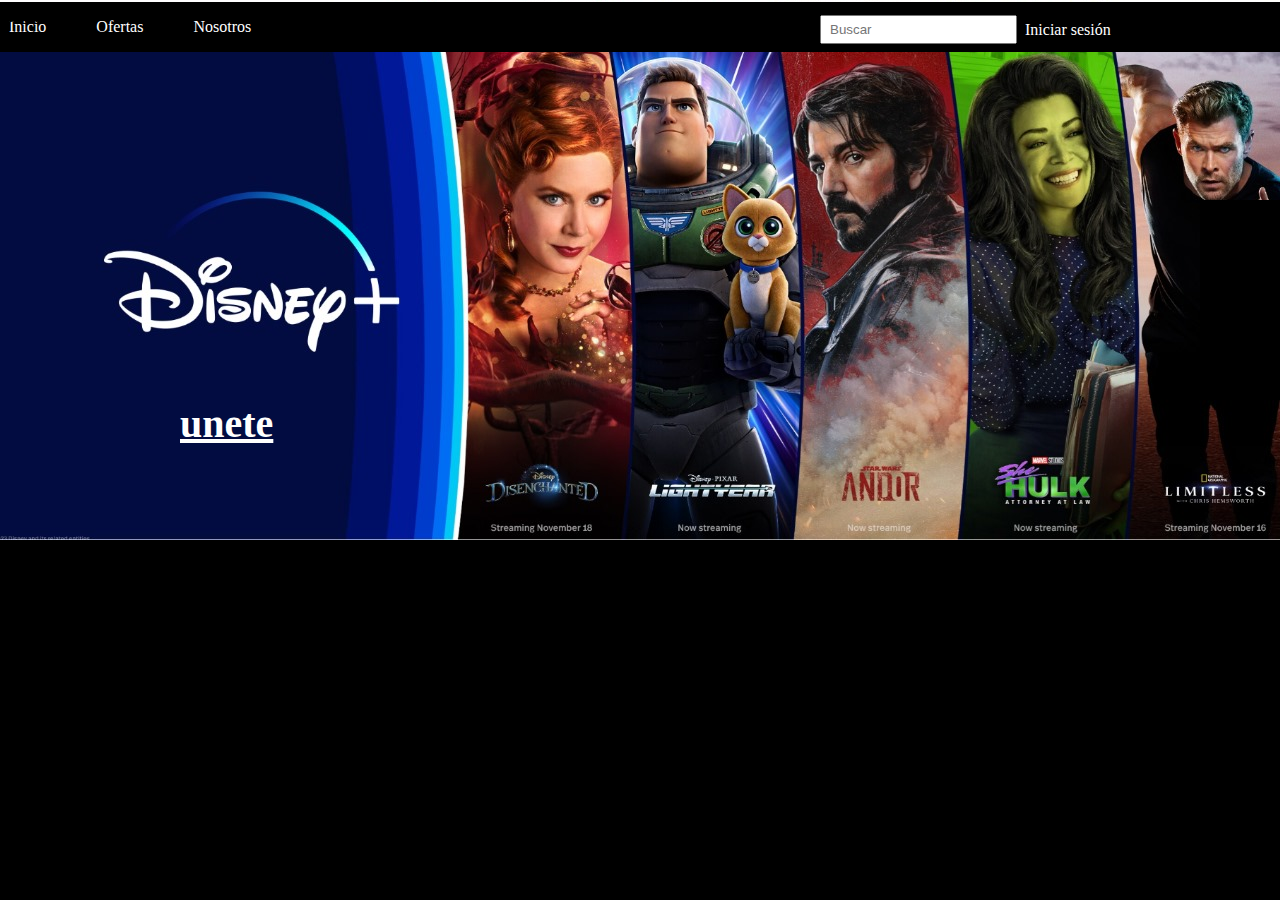
<file: index.html>
<!DOCTYPE html>
<html lang="es">
<head>
    <meta charset="UTF-8">
    <meta name="viewport" content="width=device-width, initial-scale=1.0">
    <link rel="stylesheet" type="text/css" href="style.css"
    <title>Disney</title>
<style>
    body {
        background-image: url(subcarpeta/hi.jpg);
        background-size: cover;
        background-repeat: no-repeat;
        background-color: black;
    
    }
</style>
    
</head>
<body>   


    
    <div class="navbar">
        <a href="index.html">Inicio</a>
        <a href="catalogoo.html">Ofertas</a>
        <a href="historia.html">Nosotros</a>

        <div class="login-btn">
          <a href="formule.html">Iniciar sesión</a>
          <input class="controls" type="text" value="" placeholder="Buscar">
        </div>
      </div>
      
     
<a id="utc" href="fornulario.html">unete</a>




<style>
    #utc {
        color: rgb(255, 255, 254);
        position: absolute;
        top: 400px;
        left: 180px;
        font-weight: bold;
        font-size: 40px;
    }
</style>

<style>
    .ttr {
        color: red;
        text-align: center;
    }

    #vid {
        position: absolute;
        top: 200px;
        left: 1200px;
        width: 300px;
        height: 200px;

    }
</style>

                          
<embed id="vid" src="subcarpeta/Video de Disney.mp4">





</body>
</html>
</file>
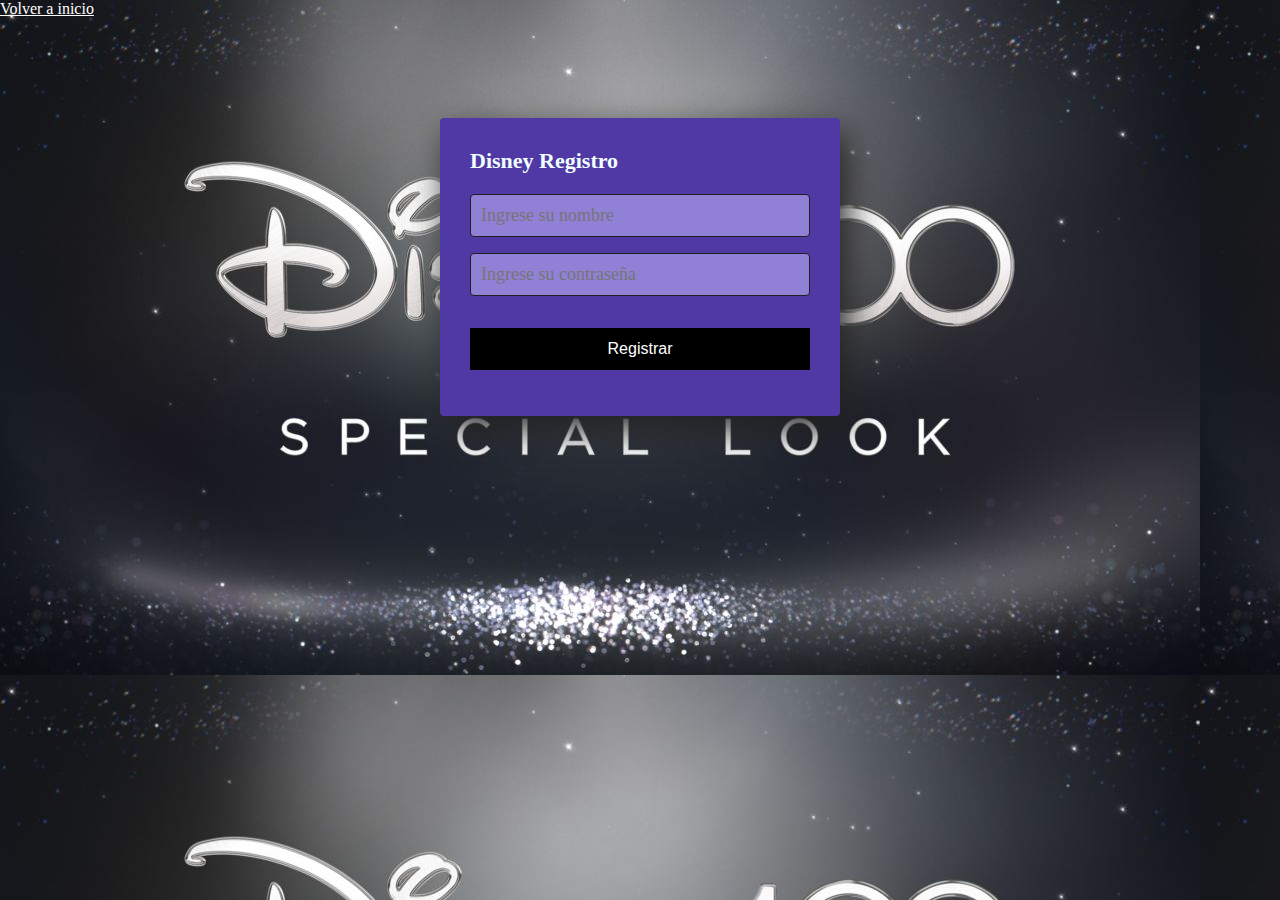
<file: formule.html>
<!DOCTYPE html>
<html lang="es">
<head>
    <meta charset="UTF-8">
    <meta name="viewport" content="width=device-width, initial-scale=1.0">
    <link rel="shortcut icon"  href="subcarpeta/aas.jpeg">
    <link rel='stylesheet' href='formulario.css'>
    <title>Iniciar</title>
</head>
<body>

    <a id="color" href="index.html">Volver a inicio</a>

    <section class="form-registro">
        <h4>Disney Registro</h4>
        <input class="controls"  type="text" name="nombres" id="nombres" placeholder="Ingrese su nombre" required>
        <input class="controls" type="password" name="correo" id="nombres" placeholder="Ingrese su contraseña" required>
<input class="botons" type="submit" value="Registrar">

        
    </section>
    
</body>
</html>
</file>
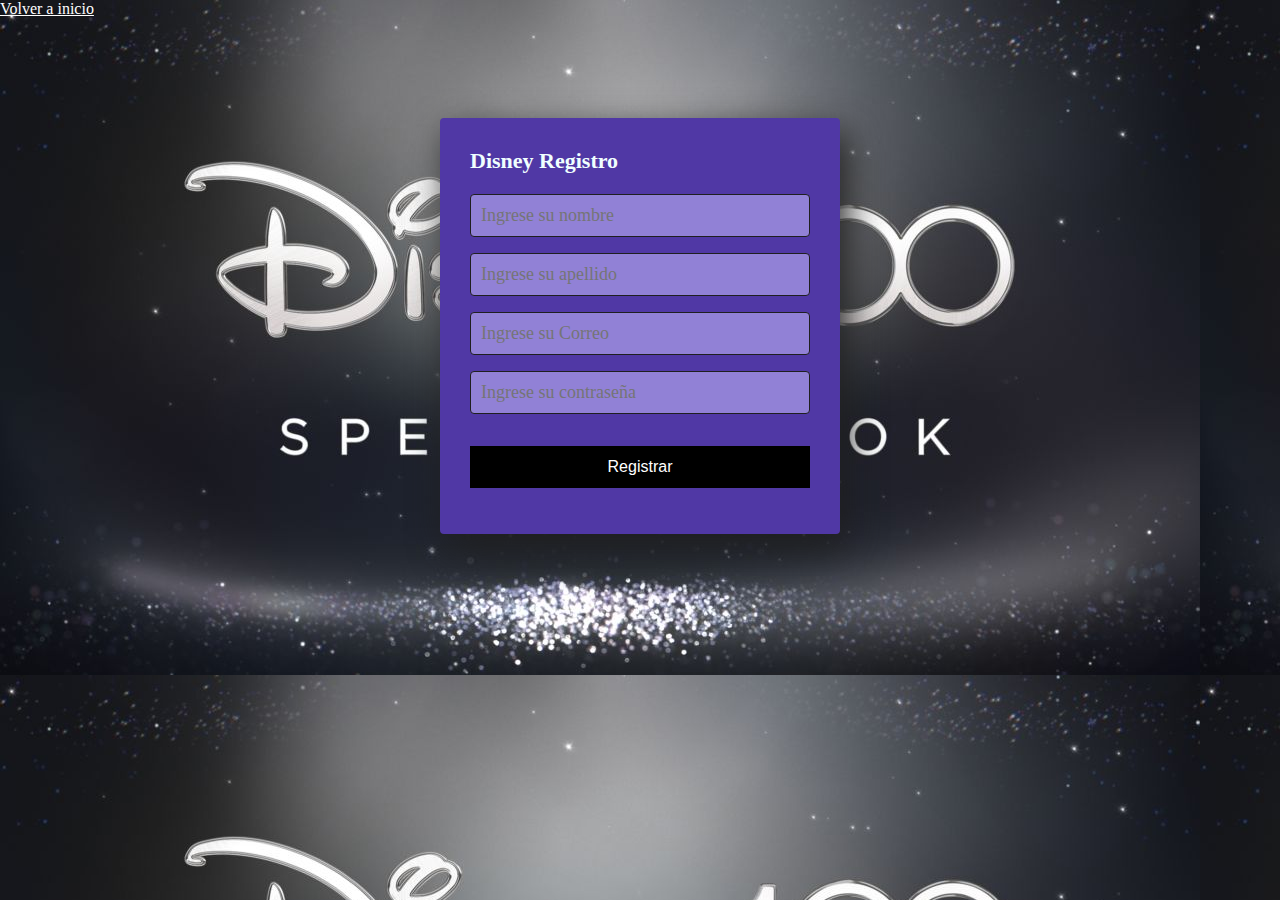
<file: fornulario.html>
<!DOCTYPE html>
<html lang="es">
<head>
    <meta charset="UTF-8">
    <meta name="viewport" content="width=device-width, initial-scale=1.0">
    <link rel="shortcut icon"  href="subcarpeta/aas.jpeg">
    <link rel='stylesheet' href='formulario.css'>
    <title>Registro</title>
</head>
<body>

    <a id="color" href="index.html">Volver a inicio</a>

    <section class="form-registro">
        <h4>Disney Registro</h4>
        <input class="controls"  type="text" name="nombres" id="nombres" placeholder="Ingrese su nombre" required>
        <input class="controls" type="text" name="Apellidos" id="nombres" placeholder="Ingrese su apellido" required>
        <input class="controls" type="email" name="correo" id="correo" placeholder="Ingrese su Correo" required>
        <input class="controls" type="password" name="correo" id="nombres" placeholder="Ingrese su contraseña" required>
<input class="botons" type="submit" value="Registrar">

        
    </section>
    
</body>
</html>
</file>
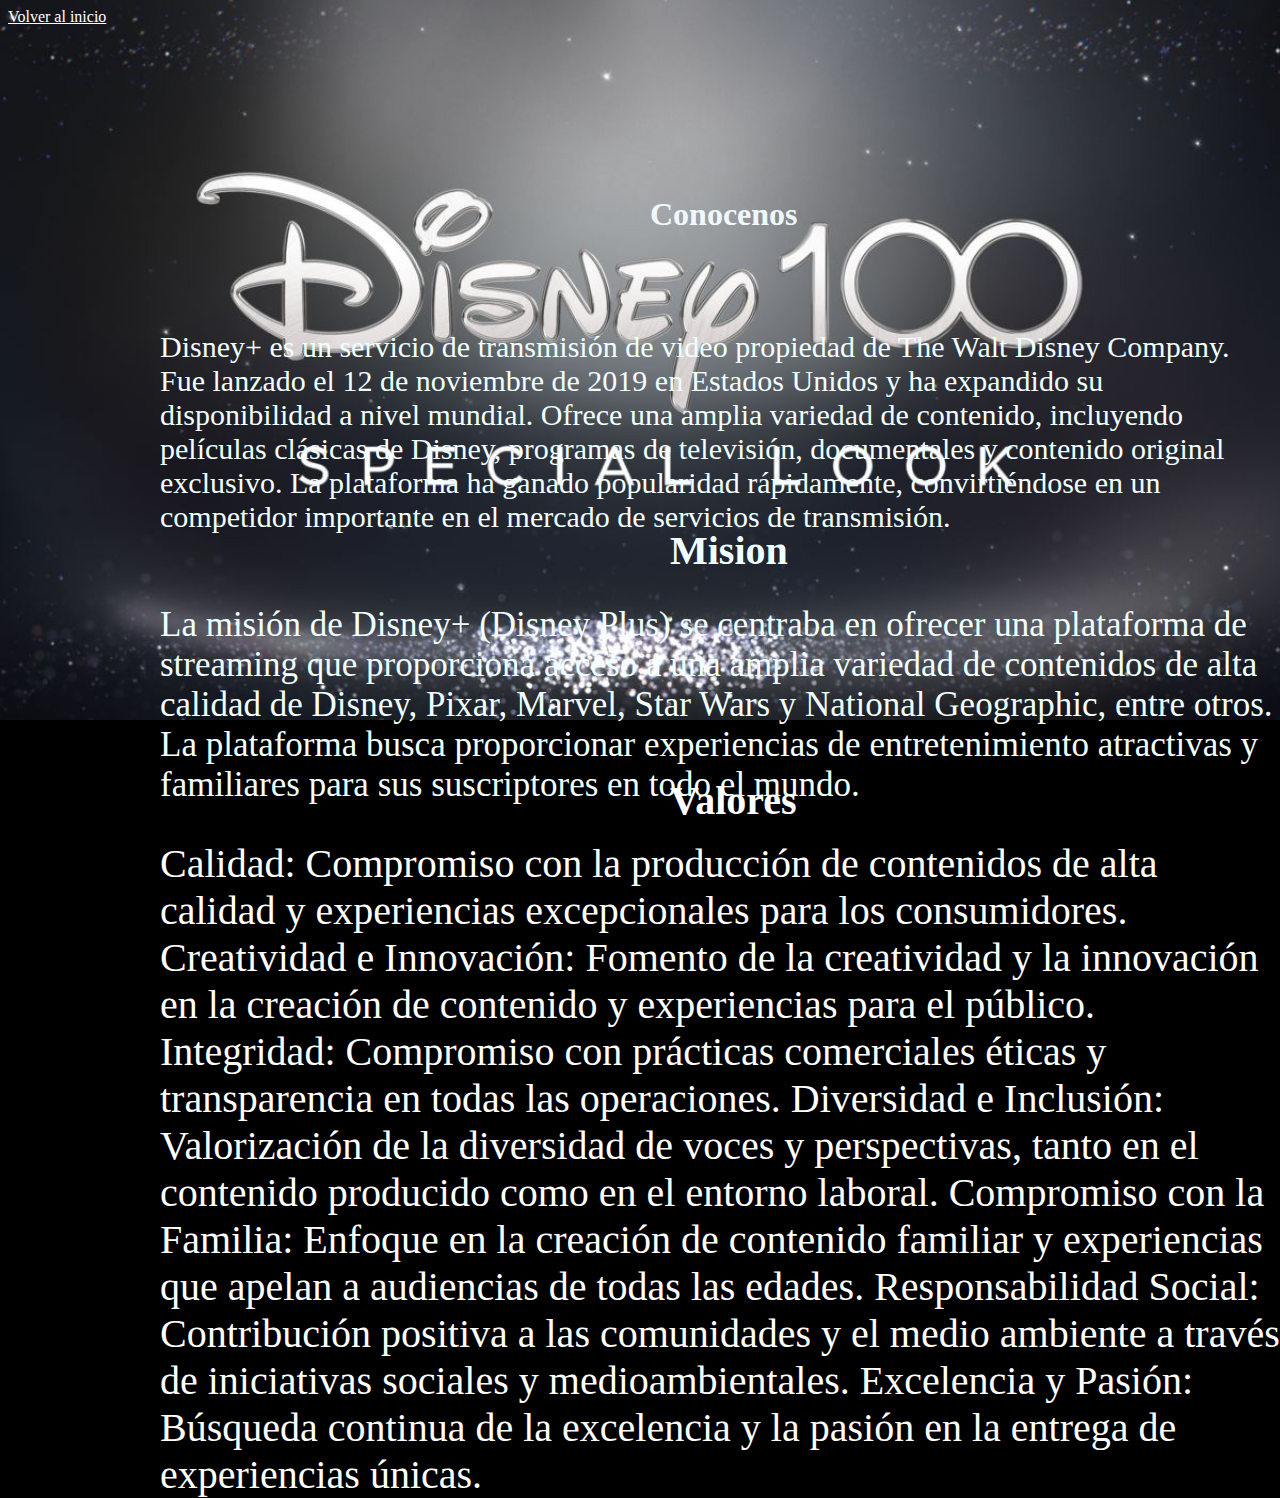
<file: historia.html>
<!DOCTYPE html>
<html lang="es">
<head>
    <meta charset="UTF-8">
    <meta name="viewport" content="width=device-width, initial-scale=1.0">
    <title>Disney-historia</title>

</head>
<body>
    <h1 id="gay">Conocenos </h1>

<p id="Stacy">Disney+ es un servicio de transmisión de video propiedad de The Walt Disney Company. Fue lanzado el 12 de noviembre de 2019 en Estados Unidos y ha expandido su disponibilidad a nivel mundial. Ofrece una amplia variedad de contenido, incluyendo películas clásicas de Disney, programas de televisión, documentales y contenido original exclusivo. La plataforma ha ganado popularidad rápidamente, convirtiéndose en un competidor importante en el mercado de servicios de transmisión.</p>
<a id="Taicy" href="index.html">
    Volver al inicio
<br>
<br>
<br>
<br>

    <h1 id="St"> Mision</h1>


<p id="Stacy-1"> La misión de Disney+ (Disney Plus) se centraba en ofrecer una plataforma de streaming que proporciona acceso a una amplia variedad de contenidos de alta calidad de Disney, Pixar, Marvel, Star Wars y National Geographic, entre otros. La plataforma busca proporcionar experiencias de entretenimiento atractivas y familiares para sus suscriptores en todo el mundo. </p>

    <h1 id="ws"> Valores</h1>

<p id="St2">Calidad: Compromiso con la producción de contenidos de alta calidad y experiencias excepcionales para los consumidores.

    Creatividad e Innovación: Fomento de la creatividad y la innovación en la creación de contenido y experiencias para el público.
    
    Integridad: Compromiso con prácticas comerciales éticas y transparencia en todas las operaciones.
    
    Diversidad e Inclusión: Valorización de la diversidad de voces y perspectivas, tanto en el contenido producido como en el entorno laboral.
    
    Compromiso con la Familia: Enfoque en la creación de contenido familiar y experiencias que apelan a audiencias de todas las edades.
    
    Responsabilidad Social: Contribución positiva a las comunidades y el medio ambiente a través de iniciativas sociales y medioambientales.
    
    Excelencia y Pasión: Búsqueda continua de la excelencia y la pasión en la entrega de experiencias únicas. </p>

</a>



<style>
     body {
        background-image: url(subcarpeta/scale.jpeg);
        background-size: cover;
        background-repeat: no-repeat;
        background-color: black;
         }
        #St2 {
            position: absolute;
            top: 800px;
            left: 160px;
            font-size: 40px;
            color: rgb(255, 255, 255);
        }

        #ws {
            position: absolute;
            top: 750px;
            left: 670px;
            color: white;
            font-size: 40px;
        }

         #St {
            position: absolute;
            top: 500px;
            left: 670px;
            color: azure;
            font-size: 40px;
         }

        #Stacy-1 {
            position: absolute;
            top: 570px;
            left: 160px;
            color: azure;
            font-size: 35px;
           
        }

        #gay {
            position: absolute;
            top: 175px;
            left: 650px;
            color: aliceblue;
        }
    
    
    #Taicy {
    color: #ffffff;
    }

    #Stacy {
        position: absolute;
        top: 300px;
        left: 160px;
        color: azure;
        font-size: 30px;
    }






</style>



    
</body>
</html>
</file>
<file: style.css>
.navbar {
    overflow: hidden;
    background-color: #000000;
    margin: -24px; 
  }

  /* Estilos para los enlaces de la barra de navegación */
  .navbar a {
    float: left;
    display: block;
    color: #ffffff;
    text-align: center;
    padding: 16px 25px;
    text-decoration: none;
    
  }

  /* Estilos para el botón de inicio de sesión */
  .login-btn {
    float: left;
    position: absolute;
    top: 5px;
    left: 1000px;
    background-color: transparent;
   
  }

  .controls {
    padding: 5px 8px;
    position: absolute;
    top: 100px;
    left: -190px;
    margin: 10px;
    margin-top: -90px;
  }
</file>
<file: formulario.css>
* {
    margin: 0;
    padding: 0;
    box-sizing: border-box;
}
body {
    background-image: url(subcarpeta/scale.jpeg);
}

.form-registro {
    width: 400px;
    background-color: rgb(80, 56, 165);
    padding: 30px;
    margin: auto;
    margin-top: 100px;
    border-radius: 4px;
    font-family: 'calibri';
    color: azure;
    box-shadow: 7px 13px 37px #1f1f1f;
}

.form-registro h4 {
    font-size: 22px;
    margin-bottom: 20px;
}

.controls {
    width: 100%;
    background-color: rgb(145, 129, 214);
    padding: 10px;
    border-radius: 4px;
    border: 1px solid #1f1f1f;
    margin-bottom: 16px;
    font-family: 'calibri';
    font-size: 18px;
    color: azure;
}

.form-registro p {
    height: 40px;
    text-align: center;
    font-size: 18px;
    line-height: 40px;

}

.form-registro a {
    color: aliceblue;
    text-decoration: none;  
}

.form-registro a:hover {
    color: rgb(33, 125, 206);
    text-decoration: underline;
}
    
.form-registro .botons {
    width: 100%;
    background-color: rgb(0, 0, 0);
    border: none;
    padding: 12px;
    color: rgb(255, 255, 255);
    margin: 16px 0;
    font-size: 16px;    
}

#color {
    color: #ffffff;
}
</file>
